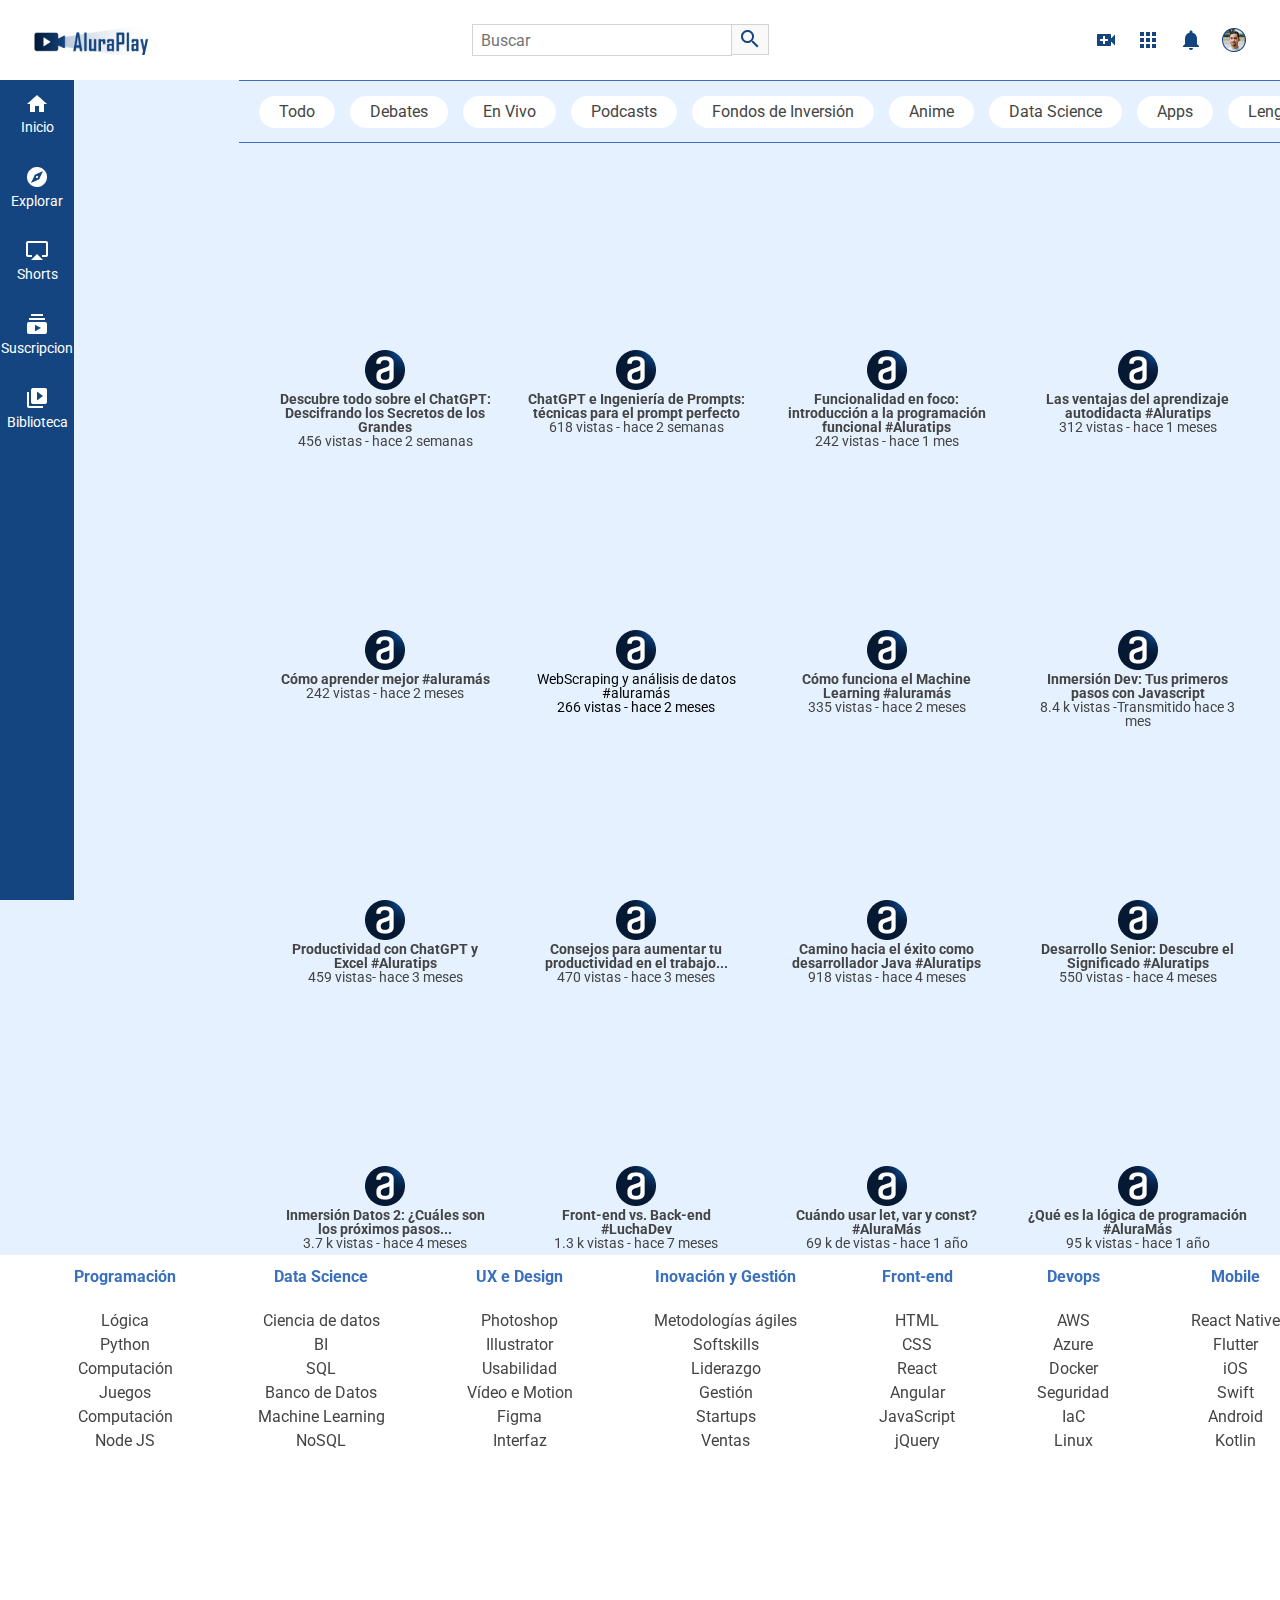
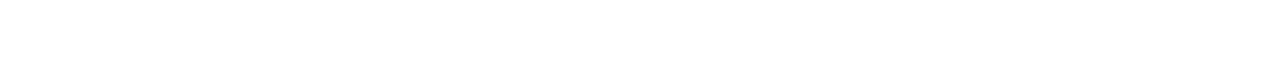
<file: aluraplay-projecto-final-proyecto-base/index.html>
<!DOCTYPE html>
<html lang="es">

<head>
    <meta charset="UTF-8">
    <meta http-equiv="X-UA-Compatible" content="IE=edge">
    <meta name="viewport" content="width=device-width, initial-scale=1.0">
    <link href="https://fonts.googleapis.com/css2?family=Roboto:wght@400;700&display=swap" rel="stylesheet">
    <link rel="stylesheet" href="./css/reset.css">
    <link rel="stylesheet" href="./css/estilos.css">
    <link rel="stylesheet" href="./css/flexbox.css">
    <title>AluraPlay</title>
    <link rel="shortcut icon" href="./img/favicon.ico" type="image/x-icon">
</head>

<body>

    <!-- Cabecera -->
    <header>

        <nav class="cabecera__container">

            <h1 class="logo__item" href="#"></h1>

            <div class="cabecera__buscar__item">
                <form action="">
                    <input type="search" placeholder="Buscar" id="buscar" class="buscar__input">
                    <label for="buscar" class="buscar__label"></label>
                </form>
                <a href="#" class="cabecera__audio"></a>
            </div>

            <div class="cabecera__iconos__item">
                <a href="#" class="cabecera__videos"></a>
                <a href="#" class="cabecera__apps"></a>
                <a href="#" class="cabecera__notificaciones"></a>
                <a href="#" class="cabecera__avatar"></a>
            </div>

        </nav>

    </header>

    <!-- Menu lateral -->

    <aside class="menu__container">
        <ul class="menu__lista">
            <li>
                <a class="menu__itens" href="#">
                    <i class="icono__inicio icono-item"></i>
                    <span>Inicio</span></a>
            </li>

            <li>
                <a class="menu__itens" href="#">
                    <i class="icono__explorar icono-item"></i>
                    <span>Explorar</span></a>
            </li>

            <li>
                <a class="menu__itens" href="#">
                    <i class="icono__shorts icono-item"></i>
                    <span>Shorts</span></a>
            </li>

            <li>
                <a class="menu__itens" href="#">
                    <i class="icono__suscripciones icono-item"></i>
                    <span>Suscripcion</span></a>
            </li>

            <li>
                <a class="menu__itens" href="#">
                    <i class="icono__biblioteca icono-item"></i>
                    <span>Biblioteca</span></a>
            </li>
        </ul>

        <ul class="menu__lista">
            <li>
                <a class="menu__itens" href="#">
                    <i class="icono__historico icono-item"></i>
                    <span>Histórico</span></a>
            </li>

            <li>
                <a class="menu__itens" href="#">
                    <i class="icono__reloj icono-item"></i>
                    <span>Ver más tarde</span></a>
            </li>

            <li>
                <a class="menu__itens" href="#">
                    <i class="icono__like icono-item"></i>
                    <span>Videos que me gustan</span></a>
            </li>
        </ul>

        <ul class="menu__lista">
            <li>
                <a class="menu__itens" href="#">
                    <i class="icono__mostrar icono-item"></i>
                    <span>Mostrar más</span></a>
            </li>

            <li>
                <a class="menu__itens" href="#">
                    <i class="icono__deschamps icono-item"></i>
                    <span>Felipe Deschamps</span></a>
            </li>

            <li>
                <a class="menu__itens" href="#">
                    <i class="icono__nerd icono-item"></i>
                    <span>Jovem Nerd</span></a>
            </li>

            <li>
                <a class="menu__itens" href="#">
                    <i class="icono__souto icono-item"></i>
                    <span>Mario Souto</span></a>
            </li>

            <li>
                <a class="menu__itens" href="#">
                    <i class="icono__iamarino icono-item"></i>
                    <span>Atila Iamarino</span></a>
            </li>

            <li>
                <a class="menu__itens" href="#">
                    <i class="icono__ballerini icono-item"></i>
                    <span>Rafaella Ballerini</span></a>
            </li>

            <li>
                <a class="menu__itens" href="#">
                    <i class="icono__gaveta icono-item"></i>
                    <span>Gaveta</span></a>
            </li>

            <li>
                <a class="menu__itens" href="#">
                    <i class="icono__alura icono-item"></i>
                    <span>Alura Latam</span></a>
            </li>

            <li>
                <a class="menu__itens suscripciones" href="#">Suscripciones</a>
            </li>
        </ul>

        <ul class="menu__lista">
            <li class="videojuegos">
                <a class="menu__itens" href="#">
                    <i class="icono__videojuegos icono-item"></i>
                    <span>Videojuegos</span></a>
            </li>

            <li class="peliculas">
                <a class="menu__itens" href="#">
                    <i class="icono__peliculas icono-item"></i>
                    <span>Películas</span></a>
            </li>
            <li class="premium">
                <a class="menu__itens" href="#">
                    <i class="icono__videos icono-item"></i>
                    <span>Vídeo Premium</span></a>
            </li>

            <li class="menu__itens maspagina">
                <a href="#">MÁS DE LA PÁGINA</a>
            </li>
        </ul>
    </aside>

    <!-- Sección superior -->

    <section class="superior__seccion__container">
        <a class="superior__item" href="#">Todo</a>
        <a class="superior__item" href="#">Debates</a>
        <a class="superior__item" href="#">En Vivo</a>
        <a class="superior__item" href="#">Podcasts</a>
        <a class="superior__item" href="#">Fondos de Inversión</a>
        <a class="superior__item" href="#">Anime</a>
        <a class="superior__item" href="#">Data Science</a>
        <a class="superior__item" href="#">Apps</a>
        <a class="superior__item" href="#">Lenguaje de Progamación</a>
        <a class="superior__item" href="#">Ciencia de la computación</a>
        <a class="superior__item" href="#">Marketing</a>
    </section>

    <!-- Vídeos -->  
    <ul class="videos__container">
        <li class="videos__item">
            <iframe  width="100%"  height="72%" src="https://www.youtube.com/embed/PwheldW6V98?si=mJKUmresNkF_c4Q1" 
            title="YouTube video player" frameborder="0" allow="accelerometer; autoplay; clipboard-write; encrypted-media; gyroscope; picture-in-picture; web-share" allowfullscreen></iframe>
            <div class="descripcion-video">
                <img src="./img/videos/Ellipse 11.png" alt="Logo del canal Alura Latam ">
                <div class="detalles__video">
                    <h3>Descubre todo sobre el ChatGPT: Descifrando los Secretos de los Grandes</h3>
                    <p>456  vistas - hace 2 semanas</p>
                </div>
            </div>
        </li>
        <li class="videos__item">
            <iframe  width="100%"  height="72%" src="https://www.youtube.com/embed/r5T2aO9YXb0?si=aHWokvcs63ff33l1" 
            title="YouTube video player" frameborder="0" allow="accelerometer; autoplay; clipboard-write; encrypted-media; gyroscope; picture-in-picture; web-share" allowfullscreen></iframe>
            <div class="descripcion-video">
                <img src="./img/videos/Ellipse 11.png" alt="Logo del canal Alura Latam ">
                <div class="detalles__video">
                    <h3>ChatGPT e Ingeniería de Prompts: técnicas para el prompt perfecto</h3>
                    <p>618  vistas - hace 2 semanas</p>
                </div>
            </div>
        </li>
        <li class="videos__item">
            <iframe  width="100%"  height="72%" src="https://www.youtube.com/embed/qBrlvcQjrCA?si=NtRiXE2M6UXFpuVy" 
            title="YouTube video player" frameborder="0" allow="accelerometer; autoplay; clipboard-write; encrypted-media; gyroscope; picture-in-picture; web-share" allowfullscreen></iframe>
            <div class="descripcion-video">
                <img src="./img/videos/Ellipse 11.png" alt="Logo del canal Alura Latam ">
                <div class="detalles__video">
                    <h3>Funcionalidad en foco: introducción a la programación funcional #Aluratips</h3>
                    <p>242  vistas - hace 1 mes</p>
                </div>
            </div>
        </li>
        <li class="videos__item">
            <iframe  width="100%"  height="72%" src="https://www.youtube.com/embed/xdzz3_WqFmE?si=K3vRJxqY2Xt9v2D4" 
            title="YouTube video player" frameborder="0" allow="accelerometer; autoplay; clipboard-write; encrypted-media; gyroscope; picture-in-picture; web-share" allowfullscreen></iframe>
            <div class="descripcion-video">
                <img src="./img/videos/Ellipse 11.png" alt="Logo del canal Alura Latam ">
                <div class="detalles__video">
                    <h3>Las ventajas del aprendizaje autodidacta #Aluratips</h3>
                    <p>312 vistas - hace 1 meses</p>
                </div>
            </div>
        </li>
        <li class="videos__item">
            <iframe  width="100%"  height="72%" src="https://www.youtube.com/embed/DeM2Ak8tWFU?si=z9eTmcwKMhbGnOSM" 
            title="YouTube video player" frameborder="0" allow="accelerometer; autoplay; clipboard-write; encrypted-media; gyroscope; picture-in-picture; web-share" allowfullscreen></iframe>
            <div class="descripcion-video">
                <img src="./img/videos/Ellipse 11.png" alt="Logo del canal Alura Latam ">
                <div class="detalles__video">
                    <h3>Cómo aprender mejor #aluramás</h3>
                    <p>242 vistas - hace 2 meses</p>
                </div>
            </div>
        </li>
        <li class="videos__item">
            <iframe  width="100%"  height="72%" src="https://www.youtube.com/embed/b5M9ws0X3FQ?si=BByTwoZV_195ifW0"
             title="YouTube video player" frameborder="0" allow="accelerometer; autoplay; clipboard-write; encrypted-media; gyroscope; picture-in-picture; web-share" allowfullscreen></iframe>
            <div class="descripcion-video">
                <img src="./img/videos/Ellipse 11.png" alt="Logo del canal Alura Latam ">
                <h3>WebScraping y análisis de datos #aluramás</h3>
                <p>266 vistas - hace 2 meses</p>
            </div>
        </li>
        <li class="videos__item">
            <iframe  width="100%"  height="72%" src="https://www.youtube.com/embed/1EJ69twpnMo?si=77XLahry_zDuc666"
             title="YouTube video player" frameborder="0" allow="accelerometer; autoplay; clipboard-write; encrypted-media; gyroscope; picture-in-picture; web-share" allowfullscreen></iframe>
            <div class="descripcion-video">
                <img src="./img/videos/Ellipse 11.png" alt="Logo del canal Alura Latam ">
                <div class="detalles__video">
                    <h3>Cómo funciona el Machine Learning #aluramás</h3>
                    <p>335 vistas - hace 2 meses</p>
                </div>
            </div>
        </li>
        <li class="videos__item">
            <iframe  width="100%"  height="72%" src="https://www.youtube.com/embed/SAusS82-xQ0?si=w0csFllv1LjuLs7O" 
            title="YouTube video player" frameborder="0" allow="accelerometer; autoplay; clipboard-write; encrypted-media; gyroscope; picture-in-picture; web-share" allowfullscreen></iframe>
            <div class="descripcion-video">
                <img src="./img/videos/Ellipse 11.png" alt="Logo del canal Alura Latam ">
                <div class="detalles__video">
                    <h3>Inmersión Dev: Tus primeros pasos con Javascript </h3>
                    <p>8.4 k vistas -Transmitido hace 3 mes</p>
                </div>
            </div>
        </li>
        <li class="videos__item">
            <iframe width="100%"  height="72%" src="https://www.youtube.com/embed/hNUuAYmGL1M?si=BLk4jJSDjyTHBoXO" 
            title="YouTube video player" frameborder="0" allow="accelerometer; autoplay; clipboard-write; encrypted-media; gyroscope; picture-in-picture; web-share" allowfullscreen></iframe>
            <div class="descripcion-video">
                <img src="./img/videos/Ellipse 11.png" alt="Logo del canal Alura Latam ">
                <div class="detalles__video">
                    <h3>Productividad con ChatGPT y Excel #Aluratips</h3>
                    <p>459 vistas- hace 3 meses</p>
                </div>
            </div>
        </li>
        <li class="videos__item">
            <iframe width="100%"  height="72%" src="https://www.youtube.com/embed/AULPtYo25Lw?si=Cp7Ovqt-8SBA_3tj" 
            title="YouTube video player" frameborder="0" allow="accelerometer; autoplay; clipboard-write; encrypted-media; gyroscope; picture-in-picture; web-share" allowfullscreen></iframe>
            <div class="descripcion-video">
                <img src="./img/videos/Ellipse 11.png" alt="Logo del canal Alura Latam ">
                <div class="detalles__video">
                    <h3>Consejos para aumentar tu productividad en el trabajo...</h3>
                    <p>470 vistas - hace 3 meses</p>
                </div>
            </div>
        </li>
        <li class="videos__item">
            <iframe width="100%"  height="72%" src="https://www.youtube.com/embed/zOetOoeOrOg?si=R64GU4elwkU-ce7V" 
            title="YouTube video player" frameborder="0" allow="accelerometer; autoplay; clipboard-write; encrypted-media; gyroscope; picture-in-picture; web-share" allowfullscreen></iframe>
            <div class="descripcion-video">
                <img src="./img/videos/Ellipse 11.png" alt="Logo del canal Alura Latam ">
                <div class="detalles__video">
                    <h3>Camino hacia el éxito como desarrollador Java #Aluratips</h3>
                    <p>918 vistas - hace 4 meses</p>
                </div>
            </div>
        </li>
        <li class="videos__item">
            <iframe width="100%"  height="72%" src="https://www.youtube.com/embed/VKj8MlylaPg?si=3nhakwSHEgqM_RL6" 
            title="YouTube video player" frameborder="0" allow="accelerometer; autoplay; clipboard-write; encrypted-media; gyroscope; picture-in-picture; web-share" allowfullscreen></iframe>
            <div class="descripcion-video">
                <img src="./img/videos/Ellipse 11.png" alt="Logo del canal Alura Latam ">
                <div class="detalles__video">
                    <h3>Desarrollo Senior: Descubre el Significado #Aluratips</h3>
                    <p>550 vistas - hace 4 meses</p>
                </div>
            </div>
        </li>
        <li class="videos__item">
            <iframe width="100%"  height="72%" src="https://www.youtube.com/embed/CpL7-sbW2O0?si=nBPiodanhasOV7D8"
             title="YouTube video player" frameborder="0" allow="accelerometer; autoplay; clipboard-write; encrypted-media; gyroscope; picture-in-picture; web-share" allowfullscreen></iframe>
            <div class="descripcion-video">
                <img src="./img/videos/Ellipse 11.png" alt="Logo del canal Alura Latam ">
                <div class="detalles__video">
                    <h3>Inmersión Datos 2: ¿Cuáles son los próximos pasos...</h3>
                    <p>3.7 k vistas - hace 4 meses</p>
                </div>
            </div>
        </li>
        <li class="videos__item">
            <iframe width="100%"  height="72%" src="https://www.youtube.com/embed/QjOWz9avkg8?si=hLgmCHaYTWoHi03R" 
            title="YouTube video player" frameborder="0" allow="accelerometer; autoplay; clipboard-write; encrypted-media; gyroscope; picture-in-picture; web-share" allowfullscreen></iframe>
            <div class="descripcion-video">
                <img src="./img/videos/Ellipse 11.png" alt="Logo del canal Alura Latam ">
                <div class="detalles__video">
                    <h3>Front-end vs. Back-end #LuchaDev</h3>
                    <p>1.3 k vistas - hace 7 meses</p>
                </div>
            </div>
        </li>
        <li class="videos__item">
            <iframe width="100%"  height="72%" src="https://www.youtube.com/embed/PztCEdIJITY?si=5fxDg327jUp5TA_X" 
            title="YouTube video player" frameborder="0" allow="accelerometer; autoplay; clipboard-write; encrypted-media; gyroscope; picture-in-picture; web-share" allowfullscreen></iframe>
            <div class="descripcion-video">
                <img src="./img/videos/Ellipse 11.png" alt="Logo del canal Alura Latam ">
                <div class="detalles__video">
                    <h3>Cuándo usar let, var y const? #AluraMás</h3>
                    <p>69 k de vistas - hace 1 año</p>
                </div>
            </div>
        </li>
        <li class="videos__item">
            <iframe width="100%"  height="72%" src="https://www.youtube.com/embed/3W983Q2NzRI?si=eCcE3jEyAUJu_tju" 
            title="YouTube video player" frameborder="0" allow="accelerometer; autoplay; clipboard-write; encrypted-media; gyroscope; picture-in-picture; web-share" allowfullscreen></iframe>
            <div class="descripcion-video">
                <img src="./img/videos/Ellipse 11.png" alt="Logo del canal Alura Latam ">
                <div class="detalles__video">
                    <h3>¿Qué es la lógica de programación  #AluraMás</h3>
                    <p>95 k vistas - hace 1 año</p>
                </div>
            </div>
        </li>
    </ul>  


    <!-- <SECCIÓN rodapié> -->
    <footer class="rodapie__container">
        <section>
            <h2 class="rodapie__titulo">Programación</h2>
            <p class="rodapie__texto">Lógica</p>
            <p>Python</p>
            <p>Computación</p>
            <p>Juegos</p>
            <p>Computación</p>
            <p>Node JS</p>
        </section>

        <section>
            <h2 class="rodapie__titulo">Data Science</h2>
            <p class="rodapie__texto">Ciencia de datos</p>
            <p>BI</p>
            <p>SQL</p>
            <p>Banco de Datos</p>
            <p>Machine Learning</p>
            <p>NoSQL</p>
        </section>

        <section>
            <h2 class="rodapie__titulo">UX e Design</h2>
            <p class="rodapie__texto">Photoshop</p>
            <p>Illustrator</p>
            <p>Usabilidad</p>
            <p>Vídeo e Motion</p>
            <p>Figma</p>
            <p>Interfaz</p>
        </section>

        <section>
            <h2 class="rodapie__titulo">Inovación y Gestión</h2>
            <p class="rodapie__texto">Metodologías ágiles</p>
            <p>Softskills</p>
            <p>Liderazgo</p>
            <p>Gestión</p>
            <p>Startups</p>
            <p>Ventas</p>
        </section>

        <section>
            <h2 class="rodapie__titulo">Front-end</h2>
            <p class="rodapie__texto">HTML</p>
            <p>CSS</p>
            <p>React</p>
            <p>Angular</p>
            <p>JavaScript</p>
            <p>jQuery</p>
        </section>

        <section>
            <h2 class="rodapie__titulo">Devops</h2>
            <p class="rodapie__texto">AWS</p>
            <p>Azure</p>
            <p>Docker</p>
            <p>Seguridad</p>
            <p>IaC</p>
            <p>Linux</p>
        </section>

        <section>
            <h2 class="rodapie__titulo">Mobile</h2>
            <p class="rodapie__texto">React Native</p>
            <p>Flutter</p>
            <p>iOS</p>
            <p>Swift</p>
            <p>Android</p>
            <p>Kotlin</p>
        </section>
    </footer>

</body>

</html>
</file>
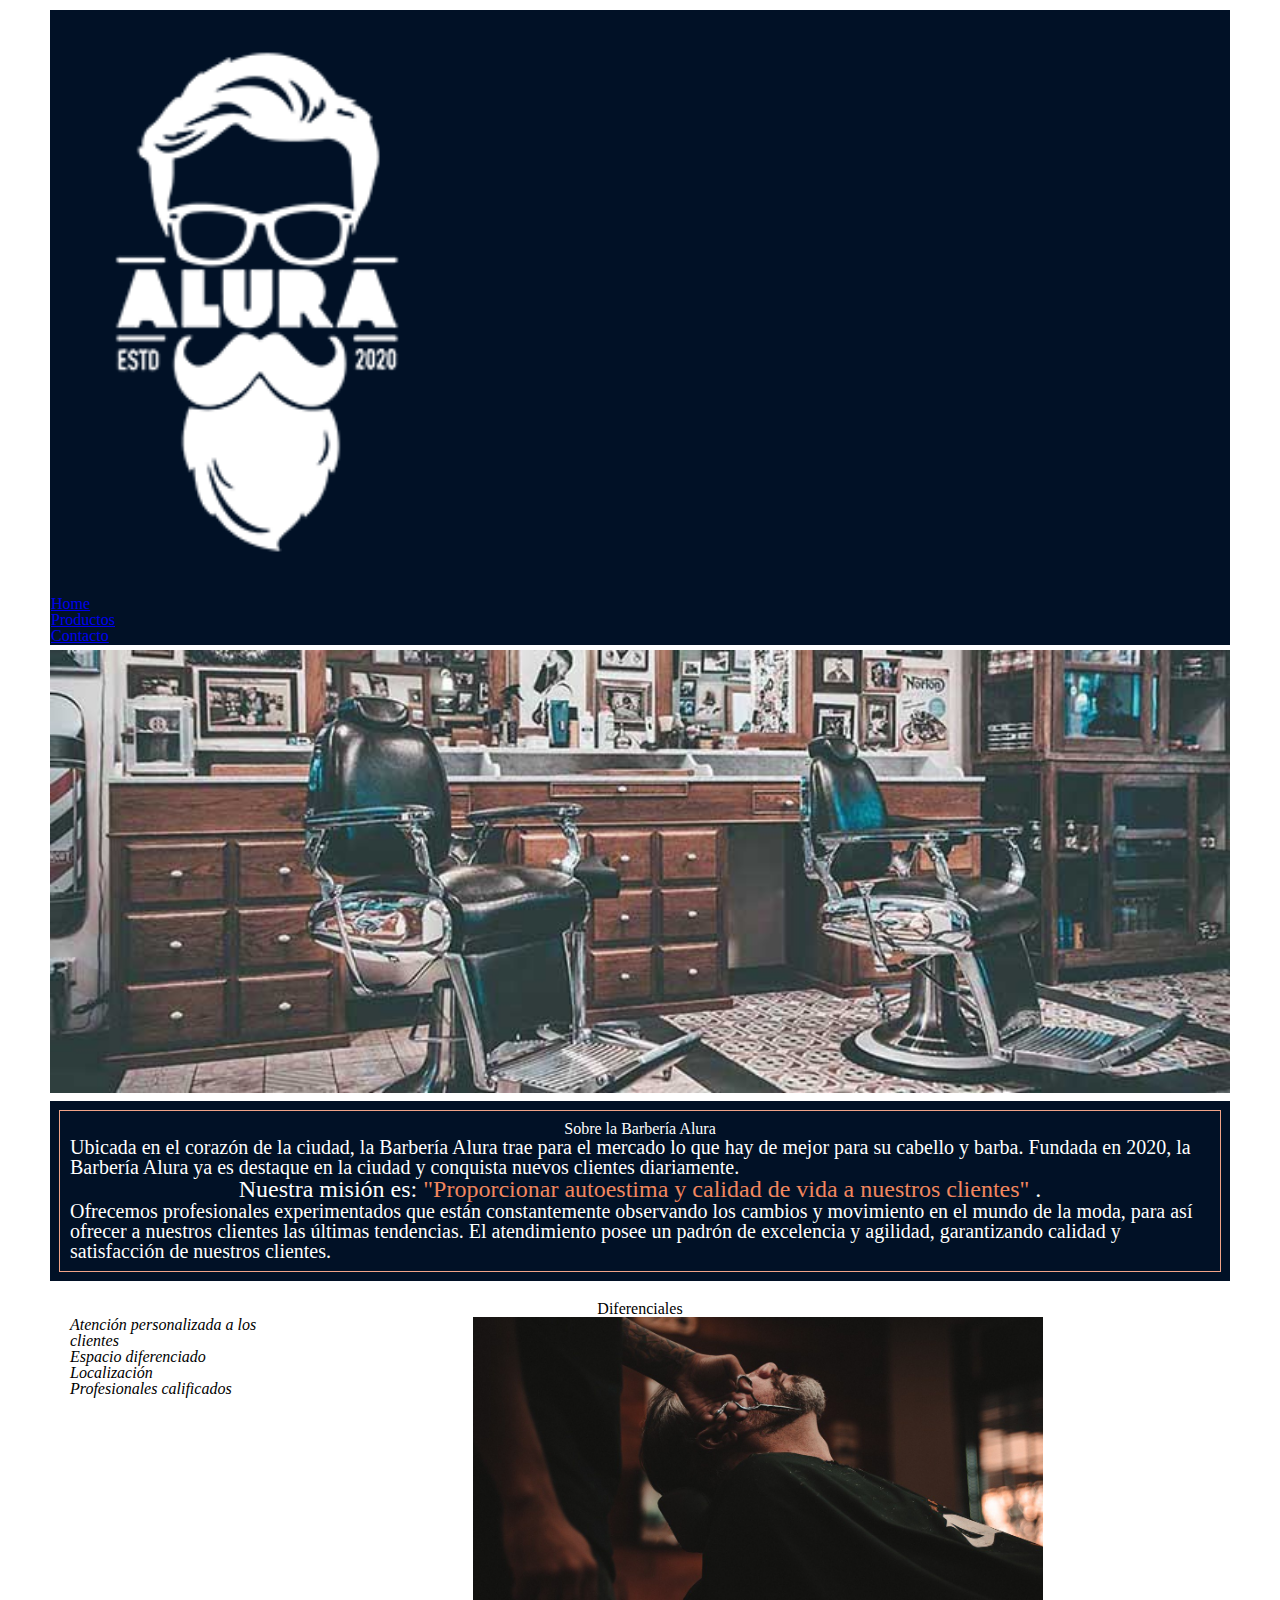
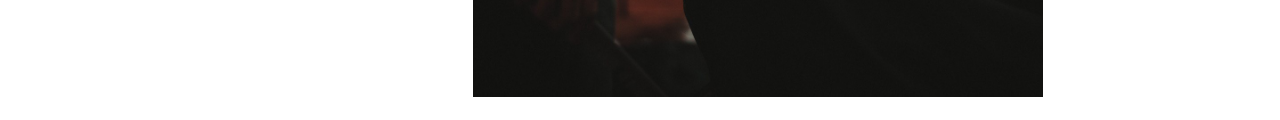
<file: C-mi_primera_pagina_web/index.html>
<!DOCTYPE html>
<html lang="es">
  <head>
    <meta charset="UTF-8" />
    <meta name="viewport" content="width=device-width, initial-scale=1.0" />
    <link rel="stylesheet" href="reset.css">
    <link rel="stylesheet" href="style.css">
    <title>Barbería Alura</title>
  </head>
  <body>
    <header>
      <div class="caja">
        <h1>
          <img src="imagenes/logo-blanco.png" width="35%" alt="Logo de la Barberia Alura">
        </h1>
        <nav>
          <ul>
            <li> <a href="index.html">Home</a></li>
            <li> <a href="productos.html">Productos</a></li>
            <li> <a href="contacto.html">Contacto</a></li>
          </ul>
        </nav>
      </div>
    </header>

    <img id="banner" src="imagenes/banner.jpg" alt="">

    <div class="principal">
      <h2 class="titulo-centralizado" >Sobre la Barbería Alura</h2>
      <p>
        Ubicada en el corazón de la ciudad, la
        <strong>Barbería Alura</strong> trae para el mercado lo que hay de mejor
        para su cabello y barba. Fundada en 2020, la Barbería Alura ya es destaque
        en la ciudad y conquista nuevos clientes diariamente.
      </p>
      <p id="mision">
          <em>
              Nuestra misión es:
          <strong>
              "Proporcionar autoestima y calidad de vida a nuestros clientes"
          </strong>.
          </em>
      </p>
      <p>
        Ofrecemos profesionales experimentados que están constantemente observando
        los cambios y movimiento en el mundo de la moda, para así ofrecer a
        nuestros clientes las últimas tendencias. El atendimiento posee un padrón
        de excelencia y agilidad, garantizando calidad y satisfacción de nuestros
        clientes.
      </p>
    </div>

    <div class="diferenciales">
      <h3 class="titulo-centralizado">Diferenciales</h3>
      <ul class="lista-diferenciales">
          <li class="items">Atención personalizada a los clientes</li>
          <li class="items">Espacio diferenciado</li>
          <li class="items">Localización</li>
          <li class="items">Profesionales calificados</li>
      </ul>
      <img src="imagenes/diferenciales.jpg" class="imagenDiferenciales">
    </div>

  </body>
</html>
</file>
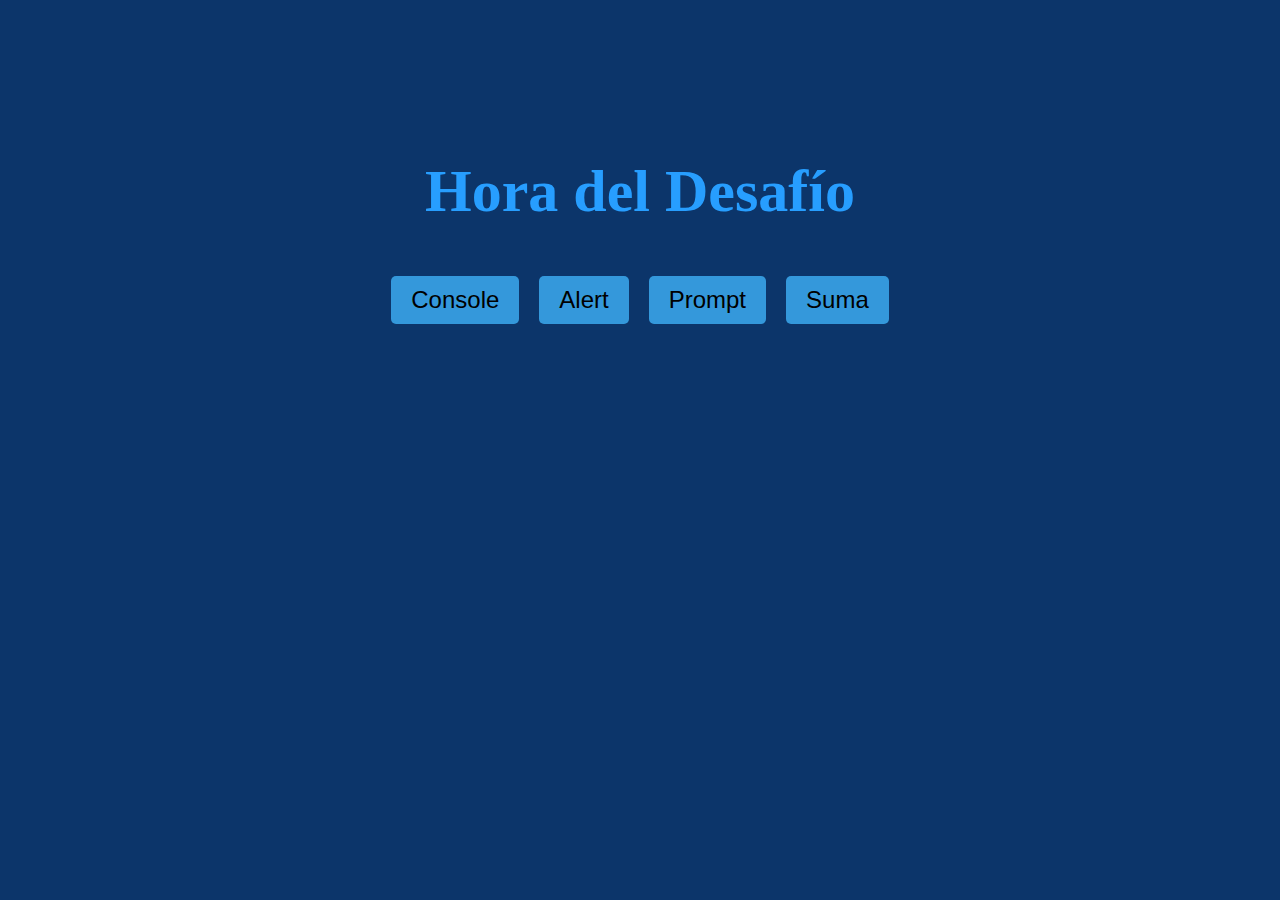
<file: B-explorar_funciones_y_listas/01_hora_de_practicar/index.html>
<!DOCTYPE html>
<html lang="en">
<head>
    <meta charset="UTF-8">
    <meta name="viewport" content="width=device-width, initial-scale=1.0">
    <link rel="stylesheet" href="style.css">
    <title>Document</title>
</head>
<body>
    <header>
        <h1></h1>
    </header>
    <main class="container">
        <button onclick="mostrarMensajeEnLaConsola()" class="button">Console</button>
        <button onclick="mostrarAlertaConAlert()" class="button">Alert</button>
        <button onclick="mostrarAlertaConPrompt()" class="button">Prompt</button>
        <button onclick="sumaDosNumeros()" class="button">Suma</button>
    </main>

      <script src="main.js"></script>
</body>
</html>
</file>
<file: aluraplay-projecto-final-proyecto-base/css/estilos.css>
*,
*::before,
*::after {
    --azul-oscuro: #154580;
    --azul-medio: #3970BE;
    --azul-claro: #E5F1FF;
    --gris-texto: #444444;
    --gris-claro: #ECECEC;
    box-sizing: border-box;
}

body {
    font-family: Roboto, Arial, Helvetica, sans-serif;
    background-color: var(--azul-claro);
    position: relative;
    width: 100%;
    height: 100vh;
    overflow: auto;
    font-size: 14px;
    color: white;
    box-sizing: border-box;
    text-align: center;
}

/* Cabecera */

.cabecera__container {
    background-color: white;
    height: 80px;
    width: 100%;
    padding: 0 25px;
}

.logo__item {
    background-image: url(../img/cabecera/Logo.png);
    background-repeat: no-repeat;
    padding: 15px 65px;
    cursor: pointer;
}

.buscar__input {
    width: 260px;
    height: 32px;
    border: 1px solid rgb(211, 211, 211);
    font-size: 16px;
    padding: 3px 8px;
    border: 1px solid rgb(211, 211, 211);
}

.buscar__label {
    background-image: url(../img/cabecera/search.png);
    background-repeat: no-repeat;
    background-position: center;
    border: 1px solid rgb(211, 211, 211);
    background-color: #F9F9F9;
    border-left: none;
    padding: 8px 18px 5px;
    cursor: pointer;
}

.cabecera__audio {
    background-image: url(../img/cabecera/mic.png);
    padding: 20px;
    display: none;
}

.cabecera__videos {
    background-image: url(../img/cabecera/video_call.png);
    background-repeat: no-repeat;
    background-position: center;
    padding: 20px;
}

.cabecera__apps {
    background-image: url(../img/cabecera/apps.png);
    background-repeat: no-repeat;
    background-position: center;
    padding: 13px 30px 13px 13px;
}

.cabecera__notificaciones {
    background-image: url(../img/cabecera/notifications.png);
    background-repeat: no-repeat;
    background-position: center;
    padding: 13px 30px 13px 13px;
}

.cabecera__avatar {
    background-image: url(../img/cabecera/Avatar.png);
    background-repeat: no-repeat;
    background-position: center;
    padding: 13px 30px 13px 13px;
}

/* MENU LATERAL */

.menu__container {
    background-color: var(--azul-oscuro);
    font-size: 14px;
}

.menu__itens:hover {
    background-color: var(--azul-medio);
    transition: .5s;
}

.icono__inicio::before {
    content: url(../img/menu/home.png);
}

.icono__explorar::before {
    content: url(../img/menu/explore.png);
}

.icono__shorts::before {
    content: url(../img/menu/shorts.png);
}

.icono__suscripciones::before {
    content: url(../img/menu/subscriptions.png);
}

.icono__biblioteca::before {
    content: url(../img/menu/video_library.png);
}

.icono__historico::before {
    content: url(../img/menu/history.png);
}

.icono__reloj::before {
    content: url(../img/menu/history_toggle_off.png);
}

.icono__like::before {
    content: url(../img/menu/thumb_up_alt.png);
}

.icono__alura::before {
    content: url(../img/menu/Avatar_Alura.png);
}

.icono__gaveta::before {
    content: url(../img/menu/Avatar_Gaveta.png);
}

.icono__ballerini::before {
    content: url(../img/menu/Avatar_Rafa.png);
}

.icono__iamarino::before {
    content: url(../img/menu/Avatar_Atila.png);
}

.icono__souto::before {
    content: url(../img/menu/Avatar_Souto.png);
}

.icono__nerd::before {
    content: url(../img/menu/Avatar_Jovem_Nerd.png);
}

.icono__deschamps::before {
    content: url(../img/menu/Avatar_Deschamps.png);
}

.icono__mostrar::before {
    content: url(../img/menu/keyboard_arrow_down.png);
}

.icono__videos::before {
    content: url(../img/menu/videos.png);
}

.icono__peliculas::before {
    content: url(../img/menu/peliculas.png);
}

.icono__videojuegos::before {
    content: url(../img/menu/videojuegos.png);
}

/* SECCIÓN SUPERIOR */

.superior__seccion__container {
    height: 63px;
    color: white;
    font-size: 16px;
    background-color: var(--azul-claro);
    padding: 0 20px;
    position: fixed;
    top: 80px;
    right: 0;
    left: 0;
}

.superior__item {
    color: var(--gris-texto);
    font-size: 16px;
    background-color: white;
    border-radius: 20px;
    padding: 8px 20px;
    cursor: pointer;
}

.superior__item:hover {
    color: white;
    background-color: var(--azul-oscuro);
    transition: .5s;
}

/* SECCIÓN VÍDEOS */

.videos__container {
    color: black;
    padding: 153px 20px 10px 20px;
}



.detalles__video h3 {
    font-weight: 700;
    color: #444444;
}

.detalles__video p {
    font-size: 14px;
    color: #444444;
}

/* RODAPIÉ */

.rodapie__container {
    width: 100%;
    height: 875px;
    color: var(--gris-texto);
    line-height: 1.5;
    font-size: 16px;
    background-color: white;
}

.rodapie__titulo {
    color: var(--azul-medio);
    font-weight: bold;
    padding: 10px 0 20px 0;
}

@media(min-width: 834px) {

    body {
        height: 100vh;
    }

    /* ESTILOS DO MENU LATERAL */

    .menu__container {
        font-size: 14px;
    }

    .menu__lista {
        padding-top: 15px;
    }

    .menu__lista li {
        width: 100%;
    }

    /* ESTILOS DE LA SECCIÓN SUPERIOR */

    .superior__seccion__container {
        border-top: var(--azul-medio) 1px solid;
        border-bottom: var(--azul-medio) 1px solid;
        width: auto;
        left: 239px;
    }

    /*ESTILOS DE LA SECCIÓN VÍDEOS */

    .videos__container {
        padding-left: 260px;
        padding-right: 17px;
    }


    /* ESTILOS RODAPIÉ */

    .rodapie__container {
        height: 420px;
        padding-left: 74px;
    }

}

@media(min-width: 1440px) {

    /* SECCIÓN SUPERIOR */

    .superior__seccion__container {
        left: 247px;
    }

    /* ESTILOS DEL MENU LATERAL */

    .menu__lista {
        border-bottom: 1.5px solid var(--azul-medio);
    }

    /* ESTILOS VIDEOS */

    .videos__container {
        padding-right: 10px;
        padding-left: 248px;
    }

    /* ESTILOS RODAPIÉ */

    .rodapie__container {
        padding-left: 240px;
        height: 225px;
    }

}
</file>
<file: aluraplay-projecto-final-proyecto-base/css/flexbox.css>
/* Cabecera */
.cabecera__container{
    display: flex;
    justify-content: space-between;
    align-items: center;
    position: fixed;
    top: 0;
}

.cabecera__buscar__item{
    display: none;
}

/* Menu lateral */

.menu__container{
    position: fixed;
    bottom: 0%;
    height: 75px;
    width: 100%;
}

.menu__lista{
    display: flex;
    justify-content: space-around;
    height: 100%;
}

.menu__lista li {
    align-self: center;
}

.menu__itens{
    display: flex;
    flex-direction: column;
    gap: 5px;
}

.menu__lista:nth-child(2),
.menu__lista:nth-child(3),
.menu__lista:nth-child(4){
    display: none;
}

/* Seccion superior */
.superior__seccion__container{
    display: flex;
    align-items: center;
    white-space: nowrap;
    overflow: scroll;
    gap: 15px;
}

 /* Vídeos   */
.videos__container{
    display: flex;
    flex-wrap: wrap;
    justify-content: space-around;
 }
.videos__item{
    width: 25%;
    padding: 15px;
}

/* Rodapie */
.rodapie__container{
    display: flex;
}


@media (min-width:834px) {

    /* Cabecera */
    .cabecera__buscar__item{
        display: block
    }

    /* Desafío Menú Lateral */
    .menu__container {
        left: 0;
        height: auto;
        width: 74px;
        top: 80px;
    }

    .menu__lista {
        flex-direction: column;
        justify-content: flex-start;
        padding-top: 15px;
        gap: 33px;
    }

    /* Rodapie */
    .rodapie__container{
        justify-content: space-between;
    }
}


@media (min-width:1366px ){

    .menu__container{
        width: 239px;
        overflow: scroll;
    }
    .menu__lista:nth-child(2),
    .menu__lista:nth-child(3),
    .menu__lista:nth-child(4){
        display: flex;
    }
    .menu__lista{
        height: auto;
        padding: 20px 17px 20px 15px;
        gap: 15px;
    }
    .menu__lista:nth-child(3){
        flex-direction: column-reverse;
    }
    .menu__itens{
        flex-direction: row;
        gap: 15px;
        align-items: center;
    }
    .videojuegos{
        order: 3;
    }
    .peliculas{
        order:2;
    }
    .premium{
        order:1;
    }
}
</file>
<file: C-mi_primera_pagina_web/style.css>
/* Color Theme Swatches in Hex */
.GALLITO-BARBÓN-1-hex { color: #3C3940; }
.GALLITO-BARBÓN-2-hex { color: #011126; }
.GALLITO-BARBÓN-3-hex { color: #F2865E; }
.GALLITO-BARBÓN-4-hex { color: #8C5C4A; }
.GALLITO-BARBÓN-5-hex { color: #F2A488; }

body{
    margin: 10px 50px 0;
}

header{
    background-color: #011126;
    padding: 1px;
}
.titulo-principal{
    margin: 10px;
    text-align: center;
    color: white;
    padding: 10px;
    outline: 1px solid #F2A488;
}

#banner{
    width: 100%;
    padding: 5px 0;
}

.principal{
    background-color:#011126;
    padding: 20px;
    color: white;
    outline: 1px solid #F2A488;
    outline-offset: -10px;
}

p{
    font-size: 20px;
}

#mision{
    font-size: 24px;
    text-align: center;
}

em strong{
    color: #F2865E;
}

.diferenciales{
    background-color: white;
    padding: 20px;
}

.titulo-centralizado{
    text-align: center;
}

.items{
    font-style: italic;
}

ul{
    display: inline-block;
    vertical-align: top;
    width: 20%;
    margin-right: 15%;
}

.imagenDiferenciales{
    width: 50%;
}
</file>
<file: B-explorar_funciones_y_listas/01_hora_de_practicar/style.css>
header {
    text-align: center;
    font-size: 30px;
    color: #279EFF;
}
  
main, html {
    margin: 0;
    padding: 0;
    height: 50%;
    display: flex;
    justify-content: center;
    align-items: center;
    background-color: #0C356A;
}
  
.container {
    text-align: center;
    color: #279EFF;
}
  
.button {
    padding: 10px 20px;
    margin: 10px;
    font-size: 24px;
    border: none;
    background-color: #3498db;
    cursor: pointer;
    border-radius: 5px;
}
  
.button:hover {
    background-color: #2980b9;
}
</file>
